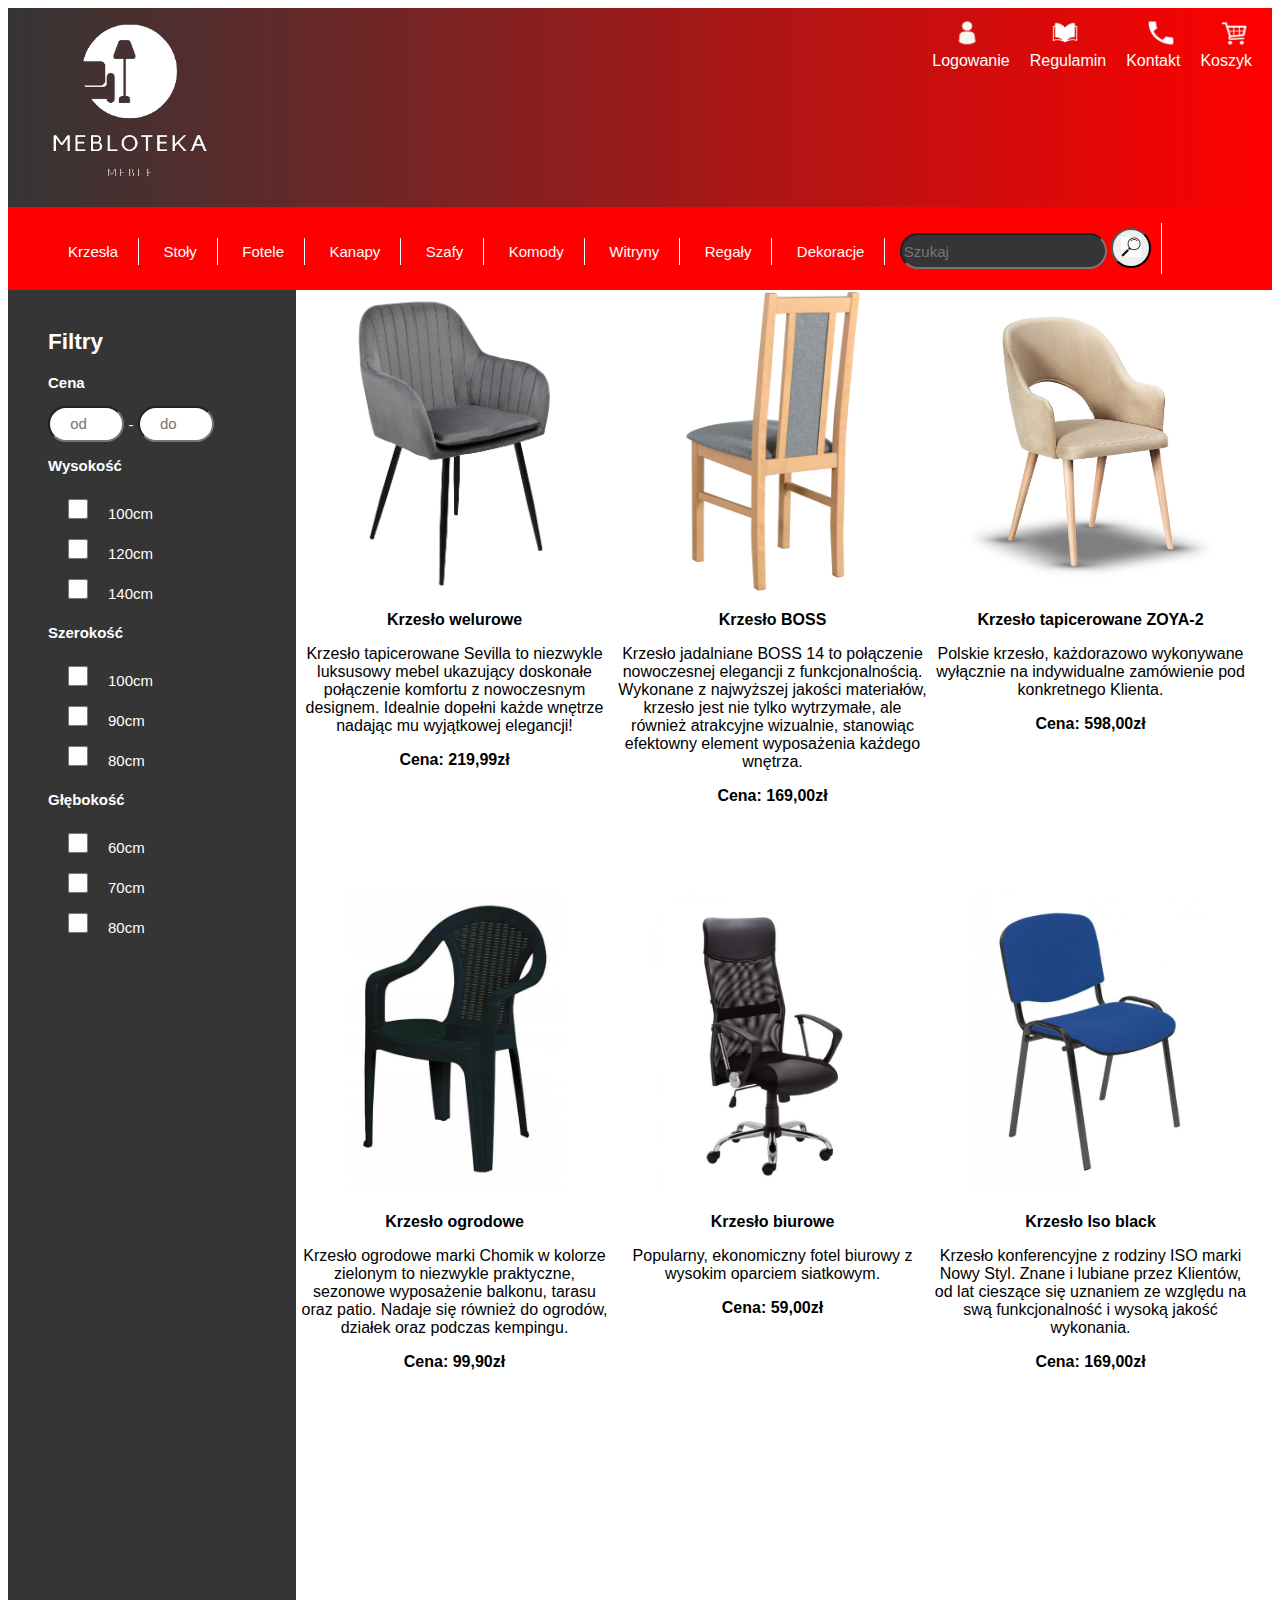
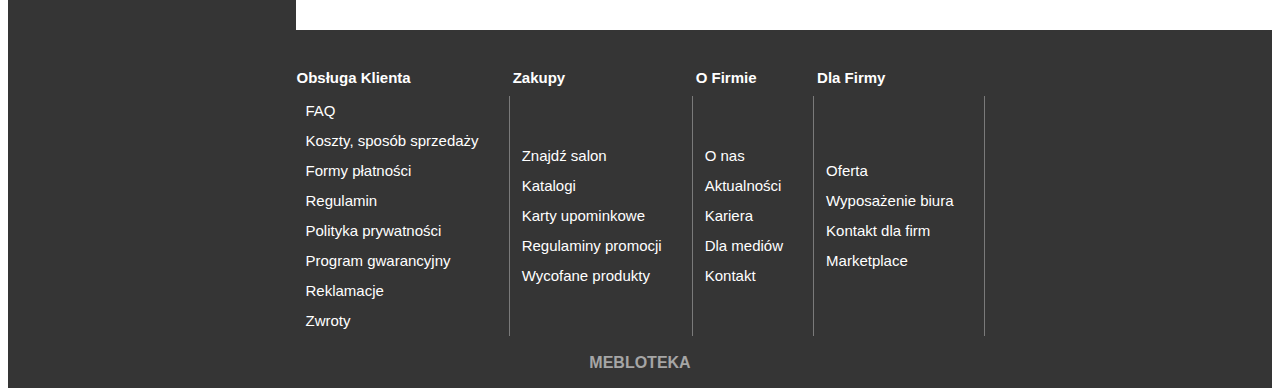
<file: index.html>
<!DOCTYPE html>
<html lang="pl">
    <head>
        <meta charset="utf-8">
        <title>Mebloteka</title>
        <link rel="shortcut icon" type="image/ico" href="ikona.png">
        <link rel="stylesheet" type="text/css" href="style.css">
    </head>
    <body>
        <div class="naglowek">
            <img src="logo.png" width="200px" height="">
            <a href=""><img src="koszyk.png" width="30px" height="30px"><br>Koszyk</a>
            <a href=""><img src="kontakt.png" width="30px" height="30px"><br>Kontakt</a>
            <a href=""><img src="regulamin.png" width="30px" height="30px"><br>Regulamin</a>
            <a target="iframe" href="formularz_log.html"><img src="zaloguj.png" width="30px" height="30px"><br>Logowanie</a>
            <iframe src="" name="iframe" width="50%" height=""></iframe>
        </div>
        <div class="menu">
            <ul>
                <li><a href="">Krzesła</a></li>
                <li><a href="">Stoły</a></li>
                <li><a href="">Fotele</a></li>
                <li><a href="">Kanapy</a></li>
                <li><a href="">Szafy</a></li>
                <li><a href="">Komody</a></li>
                <li><a href="">Witryny</a></li>
                <li><a href="">Regały</a></li>
                <li><a href="">Dekoracje</a></li>
                <li>
                    <form>
                    <label for="search"></label>
                    <input type="text" placeholder="Szukaj">
                    <button type="submit"><img src="lupa.jpg"></button>
                    </form>
                </li>
            </ul>
        </div>
        <div class="filtry">
            <form>
                <h2>Filtry</h2>
                <p><b>Cena</b></p>
                <label for="cena"></label>
                <input id="cena" type="number" min="1" max="100000" placeholder="od"> -
                <input id="cena" type="number" min="1" max="100000" placeholder="do">
                <p><b>Wysokość</b></p>
                <label for="heigh"></label>
                <input id="heigh" type="checkbox">100cm<br>
                <input id="heigh" type="checkbox">120cm<br>
                <input id="heigh" type="checkbox">140cm
                <p><b>Szerokość</b></p>
                <label for="width"></label>
                <input id="width" type="checkbox">100cm<br>
                <input id="width" type="checkbox">90cm<br>
                <input id="width" type="checkbox">80cm
                <p><b>Głębokość</b></p>
                <label for="depth"></label>
                <input id="depth" type="checkbox">60cm<br>
                <input id="depth" type="checkbox">70cm<br>
                <input id="depth" type="checkbox">80cm
            </form>
        </div>
        <a href="" class="link">
        <div class="oferta">
            <img src="krzeslo1.jpg">
            <p><b>Krzesło welurowe</b></p>
            <p>Krzesło tapicerowane Sevilla to niezwykle luksusowy mebel ukazujący doskonałe połączenie komfortu z nowoczesnym designem. Idealnie dopełni każde wnętrze nadając mu wyjątkowej elegancji!</p>
            <p><b>Cena: 219,99zł</b></p>
        </div>
        </a>
        <a href="" class="link">
        <div class="oferta2">
            <img src="krzeslo2.jpg">
            <p><b>Krzesło BOSS</b></p>
            <p>Krzesło jadalniane BOSS 14 to połączenie nowoczesnej elegancji z funkcjonalnością. Wykonane z najwyższej jakości materiałów, krzesło jest nie tylko wytrzymałe, ale również atrakcyjne wizualnie, stanowiąc efektowny element wyposażenia każdego wnętrza.</p>
            <p><b>Cena: 169,00zł</b></p>
        </div>
        </a>
        <a href="" class="link">
        <div class="oferta3">
            <img src="krzeslo3.jpg">
            <p><b>Krzesło tapicerowane ZOYA-2</b></p>
            <p>Polskie krzesło, każdorazowo wykonywane wyłącznie na indywidualne zamówienie pod konkretnego Klienta.</p>
            <p><b>Cena: 598,00zł</b></p>
        </div>
        </a>
        <a href="" class="link">
        <div class="oferta4">
            <img src="krzeslo4.jpg">
            <p><b>Krzesło ogrodowe</b></p>
            <p>Krzesło ogrodowe marki Chomik w kolorze zielonym to niezwykle praktyczne, sezonowe wyposażenie balkonu, tarasu oraz patio. Nadaje się również do ogrodów, działek oraz podczas kempingu.</p>
            <p><b>Cena: 99,90zł</b></p>
        </div>
        </a>
        <a href="" class="link">
        <div class="oferta5">
            <img src="krzeslo5.jpg">
            <p><b>Krzesło biurowe</b></p>
            <p>Popularny, ekonomiczny fotel biurowy z wysokim oparciem siatkowym.</p>
            <p><b>Cena: 59,00zł</b></p>
        </div>
        </a>
        <a href="" class="link">
        <div class="oferta6">
            <img src="krzeslo6.jpg">
            <p><b>Krzesło Iso black </b></p>
            <p>Krzesło konferencyjne z rodziny ISO marki Nowy Styl. Znane i lubiane przez Klientów, od lat cieszące się uznaniem ze względu na swą funkcjonalność i wysoką jakość wykonania.</p>
            <p><b>Cena: 169,00zł</b></p>
        </div>
        </a>
        <div class="stopka">
            <table>
                <tr>
                    <th>Obsługa Klienta</th>
                    <th>Zakupy</th>
                    <th>O Firmie</th>
                    <th>Dla Firmy</th>
                </tr>
                <tr>
                    <td><a href="">FAQ</a><br>
                        <a href="">Koszty, sposób sprzedaży</a><br>
                        <a href="">Formy płatności</a><br>
                        <a href="">Regulamin</a><br>
                        <a href="">Polityka prywatności</a><br>
                        <a href="">Program gwarancyjny</a><br>
                        <a href="">Reklamacje</a><br>
                        <a href="">Zwroty</a><br>
                    </td>
                    <td><a href="">Znajdź salon</a><br>
                        <a href="">Katalogi</a><br>
                        <a href="">Karty upominkowe</a><br>
                        <a href="">Regulaminy promocji</a><br>
                        <a href="">Wycofane produkty</a><br>
                    </td>
                    <td><a href="">O nas</a><br>
                        <a href="">Aktualności</a><br>
                        <a href="">Kariera</a><br>
                        <a href="">Dla mediów</a><br>
                        <a href="">Kontakt</a><br>
                    </td>
                    <td><a href="">Oferta</a><br>
                        <a href="">Wyposażenie biura</a><br>
                        <a href="">Kontakt dla firm</a><br>
                        <a href="">Marketplace</a><br>
                    </td>
                </tr>
            </table>
            <p><b>MEBLOTEKA</b></p>
        </div>
    </body>
</html>
</file>
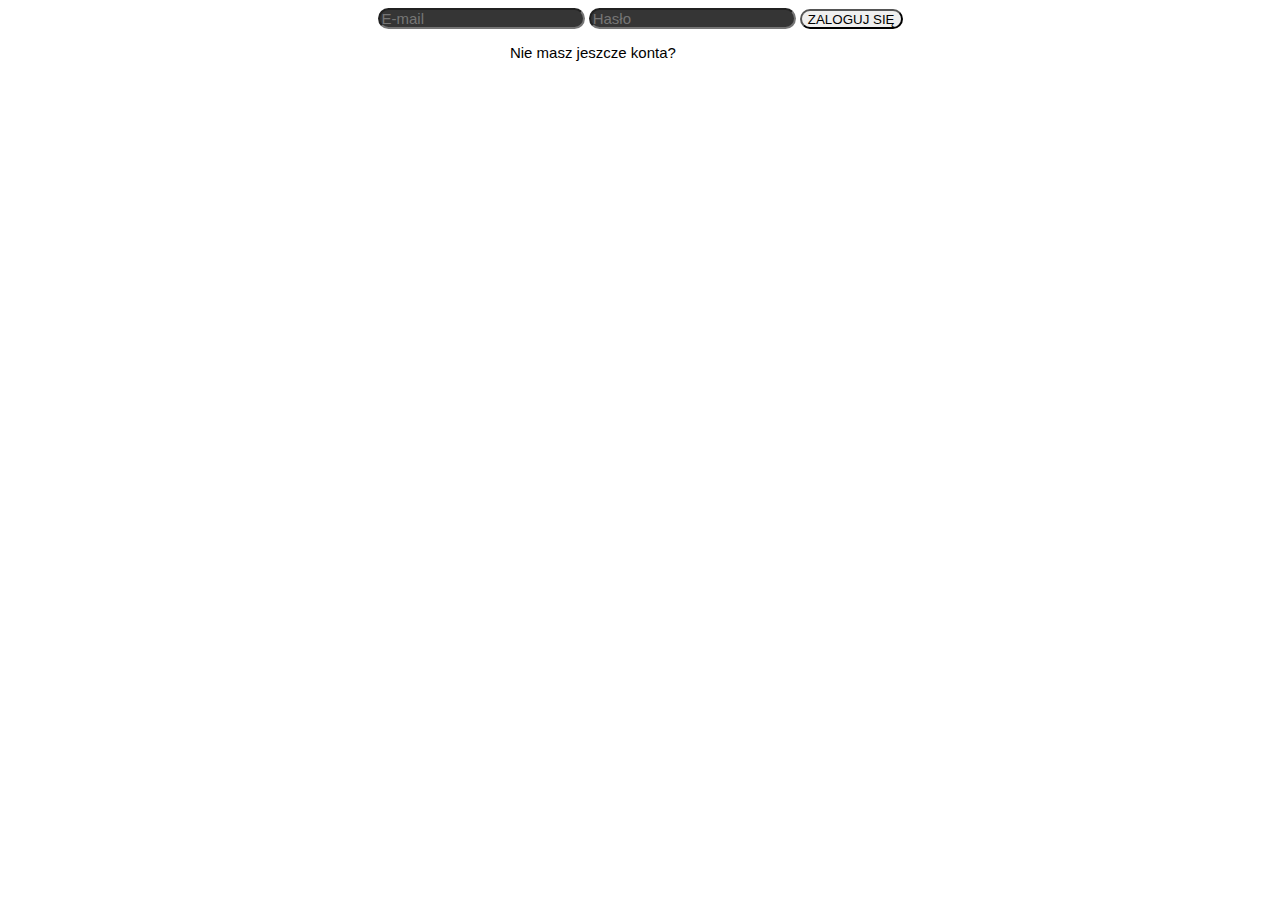
<file: formularz_log.html>
<!DOCTYPE html>
<html lang="pl">
    <head>
        <meta charset="utf-8">
        <title>Logowanie</title>
        <link rel="stylesheet" type="text/css" href="style.css">
    </head>
    <body>
        <div class="logowanie">
            <form>
            <label for="email"></label>
            <input id="email" type="email" placeholder="E-mail" required>
            <label for="password"></label>
            <input id="password" type="password" placeholder="Hasło" required>
            <button type="submit">ZALOGUJ SIĘ</button>
            </form>
            <p>Nie masz jeszcze konta?<a href="formularz_reg.html">Zarejestruj się</a></p>
        </div>
    </body>
</html>
</file>
<file: style.css>
body{
    font-family: Verdana, sans-serif;
}

.naglowek{
    width: 100%;
    background-image: linear-gradient(to right, rgb(53, 53, 53), red);
    float: left;
}

.naglowek img{
    padding: 0px 0px 0px 20px;
    
}

.naglowek a{
    float: right;
    padding: 10px 20px 0px 0px;
}

.naglowek iframe{
    float: right;
    border: 0px;
}

.logowanie{
    text-align: center;
    font-size: 15px;
}

.logowanie input{
    height: 15px;
    background-color: rgb(53, 53, 53);
    border-radius: 25px;
    color: white;
    font-size: 15px;
}

.logowanie button{
    height: 20px;
    cursor: pointer;
    border-radius: 25px;
}

.menu {
    background-color: red;
    width: 100%;
    float: left;
}

.menu ul{
    list-style: none;
}

.menu ul li{
    text-align: center;
    display: inline-block;
    border-right: 1px solid white;
    font-size: 15px;
    padding: 5px 10px 5px 10px;
    transition: all 0.3s linear;
    color: white;
}

.menu ul li:hover{
    background: white;
    color: red;
    border-radius: 5px;
}

.menu ul li a {
    padding: 0px 10px;
    color: inherit;
    text-decoration: none;
}

.menu input{
    height: 30px;
    background-color: rgb(53, 53, 53);
    border-radius: 25px;
    color: white;
    font-size: 15px;
}

.menu button{
    height: 40px;
    width: 40px;
    cursor: pointer;
    border-radius: 25px;
}

.filtry{
    color: white;
    background-color: rgb(53, 53, 53);
    font-size: 15px;
    float: left;
    width: 18%;
    height: 1300px;
    padding: 20px 20px 20px 40px;
}

.filtry form input[type="number"]{
    text-align: center;
    width: 30%;
    height: 30px;
    font-size: 15px;
    border-radius: 25px;
}

.filtry form input[type="checkbox"]{
    width: 20px;
    height: 20px;
    margin: 10px 20px;
}

a:hover{
    color: rgb(53, 53, 53);
}

a{
    text-decoration: none;
    color: white;
}

.link{
    text-decoration: none;
    color:  black;
}

.oferta{
    float: left;
    width: 25%;
    height: 600px;
    border: 1px solid white;
    text-align: justify;
    text-align: center;
}

.oferta:hover{
    border: 1px solid black;
    color: red;
}

.oferta img{
    height: 300px;
}

.oferta2{
    float: left;
    width: 25%;
    height: 600px;
    border: 1px solid white;
    text-align: justify;
    text-align: center;
}

.oferta2:hover{
    border-color: black;
    color: red;
}

.oferta2 img{
    height: 300px;
}

.oferta3{
    float: left;
    width: 25%;
    height: 600px;
    border: 1px solid white;
    text-align: justify;
    text-align: center;
}

.oferta3:hover{
    border-color: black;
    color: red;
}

.oferta3 img{
    height: 300px;
}

.oferta4{
    float: left;
    width: 25%;
    height: 600px;
    border: 1px solid white;
    text-align: justify;
    text-align: center;
}

.oferta4:hover{
    border-color: black;
    color: red;
}

.oferta4 img{
    height: 300px;
}

.oferta5{
    float: left;
    width: 25%;
    height: 600px;
    border: 1px solid white;
    text-align: justify;
    text-align: center;
}

.oferta5:hover{
    border-color: black;
    color: red;
}

.oferta5 img{
    height: 300px;
}

.oferta6{
    float: left;
    width: 25%;
    height: 600px;
    border: 1px solid white;
    text-align: justify;
    text-align: center;
}

.oferta6:hover{
    border-color: black;
    color: red;
}

.oferta6 img{
    height: 300px;
}

.stopka{
    float: left;
    width: 100%;
    background-color: rgb(53, 53, 53);
}

table{
    margin: auto;
    margin-top: 30px;
    text-align: left;
    line-height: 30px;
    font-size: 15px;
}

table a:hover{
    color: rgb(122, 122, 122);
}

tr, td{
    border-right: 1px solid rgb(122, 122, 122);
    padding: 0px 30px 0px 10px
   
}

th{
    color: white;
}

.stopka p{
    text-align: center;
    color: rgba(255, 255, 255, 0.562);

}
</file>
